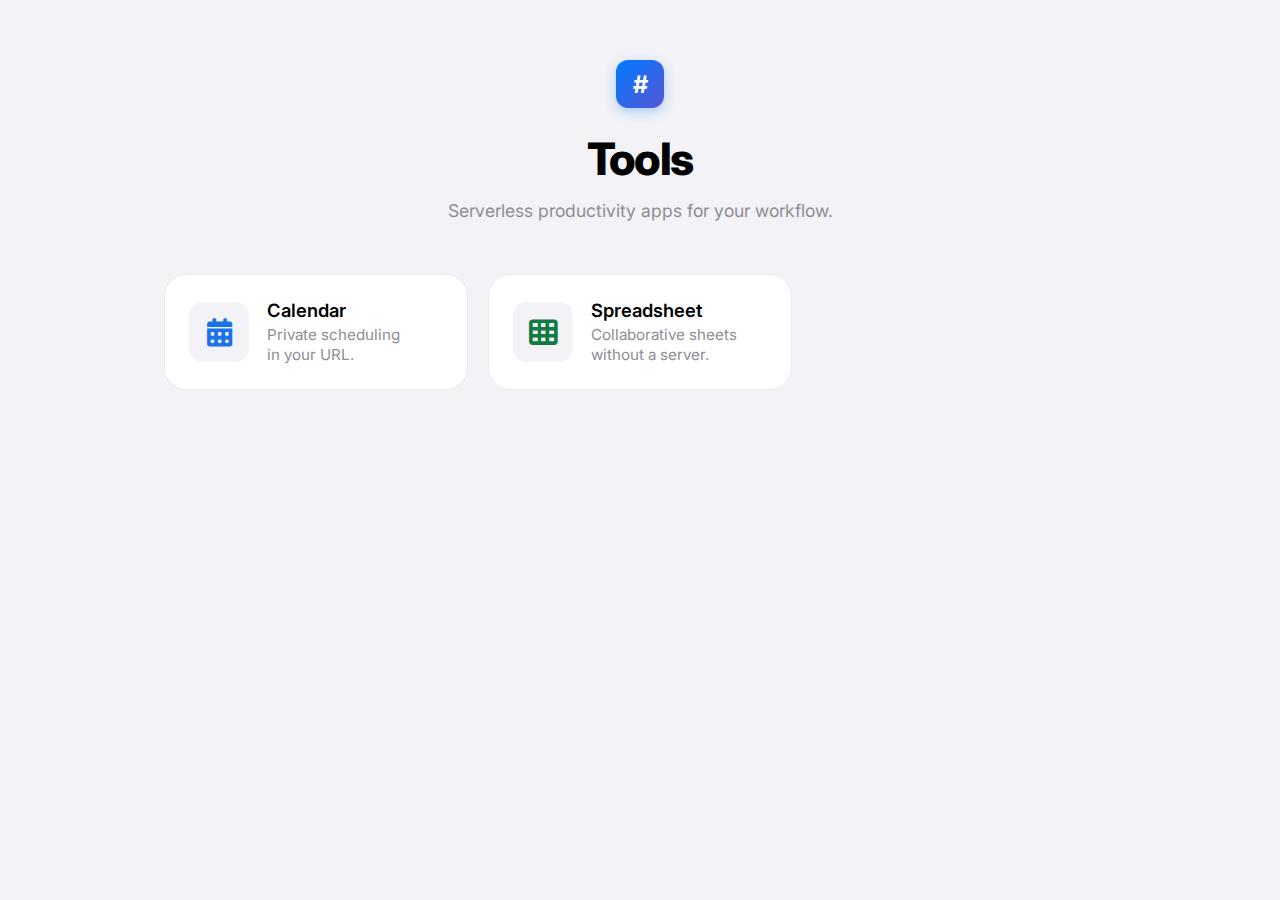
<file: apps.html>
<!DOCTYPE html>
<html lang="en">

<head>
  <meta charset="UTF-8">
  <meta name="viewport"
    content="width=device-width, initial-scale=1.0, maximum-scale=1.0, user-scalable=no, viewport-fit=cover">
  <title>Apps - Open Edit</title>
  <meta name="description" content="Open Edit - Privacy-first, serverless tools.">
  <meta name="theme-color" content="#ffffff" media="(prefers-color-scheme: light)">
  <meta name="theme-color" content="#000000" media="(prefers-color-scheme: dark)">

  <link rel="preconnect" href="https://fonts.googleapis.com">
  <link rel="preconnect" href="https://fonts.gstatic.com" crossorigin>
  <link
    href="https://fonts.googleapis.com/css2?family=SF+Pro+Display:wght@400;500;600;700&family=Inter:wght@400;500;600&display=swap"
    rel="stylesheet">
  <link rel="stylesheet" href="https://cdnjs.cloudflare.com/ajax/libs/font-awesome/6.5.2/css/all.min.css">

  <style>
    :root {
      --bg-color: #f2f2f7;
      --panel-bg: rgba(255, 255, 255, 0.82);
      --text-primary: #000000;
      --text-secondary: #8e8e93;
      --accent-primary: #007aff;
      --card-bg: #ffffff;
      --border-color: rgba(0, 0, 0, 0.08);
      --safe-area-bottom: env(safe-area-inset-bottom);
    }

    [data-theme="dark"] {
      --bg-color: #000000;
      --panel-bg: rgba(28, 28, 30, 0.85);
      --text-primary: #ffffff;
      --text-secondary: #8e8e93;
      --accent-primary: #0a84ff;
      --card-bg: #1c1c1e;
      --border-color: rgba(255, 255, 255, 0.12);
    }

    * {
      box-sizing: border-box;
      -webkit-tap-highlight-color: transparent;
    }

    body {
      margin: 0;
      font-family: -apple-system, BlinkMacSystemFont, "SF Pro Display", "Inter", sans-serif;
      background: var(--bg-color);
      color: var(--text-primary);
      min-height: 100vh;
      display: flex;
      flex-direction: column;
      align-items: center;
      -webkit-font-smoothing: antialiased;
    }

    /* Layout */
    main {
      width: 100%;
      max-width: 1000px;
      padding: 60px 24px 80px;
      flex: 1;
    }

    .header {
      margin-bottom: 50px;
      text-align: center;
    }

    .brand {
      display: inline-flex;
      align-items: center;
      gap: 12px;
      text-decoration: none;
      color: var(--text-primary);
      margin-bottom: 24px;
    }

    .brand-mark {
      width: 48px;
      height: 48px;
      border-radius: 12px;
      background: linear-gradient(135deg, #007aff, #5856d6);
      color: white;
      display: grid;
      place-items: center;
      font-weight: 700;
      font-size: 1.5rem;
      box-shadow: 0 4px 12px rgba(0, 122, 255, 0.3);
    }

    .page-title {
      font-size: 2.8rem;
      font-weight: 800;
      margin: 0;
      letter-spacing: -1.5px;
    }

    .page-subtitle {
      font-size: 1.1rem;
      color: var(--text-secondary);
      margin-top: 12px;
      max-width: 500px;
      margin-left: auto;
      margin-right: auto;
      line-height: 1.5;
    }

    /* Apps Grid */
    .apps-grid {
      display: grid;
      grid-template-columns: repeat(auto-fill, minmax(280px, 1fr));
      gap: 20px;
    }

    /* iOS Style Minimalist Card */
    .app-card {
      background: var(--card-bg);
      border-radius: 22px;
      padding: 24px;
      display: flex;
      align-items: center;
      gap: 18px;
      text-decoration: none;
      color: var(--text-primary);
      transition: all 0.4s cubic-bezier(0.2, 0.8, 0.2, 1);
      border: 1px solid var(--border-color);
      position: relative;
    }

    .app-card:hover {
      transform: translateY(-4px);
      box-shadow: 0 10px 30px rgba(0, 0, 0, 0.08);
      border-color: var(--accent-primary);
    }

    [data-theme="dark"] .app-card:hover {
      box-shadow: 0 10px 30px rgba(0, 0, 0, 0.4);
    }

    .app-card:active {
      transform: scale(0.96) translateY(0);
    }

    .app-icon {
      width: 60px;
      height: 60px;
      border-radius: 14px;
      display: grid;
      place-items: center;
      font-size: 1.8rem;
      background: var(--bg-color);
      color: var(--accent-primary);
      flex-shrink: 0;
      transition: all 0.3s ease;
    }

    .app-card:hover .app-icon {
      background: var(--accent-primary);
      color: white;
    }

    .app-info {
      flex: 1;
      overflow: hidden;
    }

    .app-name {
      font-weight: 600;
      font-size: 1.15rem;
      margin: 0 0 4px;
      white-space: nowrap;
      overflow: hidden;
      text-overflow: ellipsis;
    }

    .app-tagline {
      font-size: 0.95rem;
      color: var(--text-secondary);
      margin: 0;
      line-height: 1.3;
    }

    .action-icon {
      opacity: 0;
      color: var(--accent-primary);
      transition: 0.3s ease;
      transform: translateX(-10px);
    }

    .app-card:hover .action-icon {
      opacity: 1;
      transform: translateX(0);
    }

    #loading {
      text-align: center;
      padding: 40px;
      color: var(--text-secondary);
      grid-column: 1 / -1;
    }

    /* Mobile Adjustments */
    @media (max-width: 640px) {
      main {
        padding: 40px 20px;
      }

      .page-title {
        font-size: 2.22rem;
      }

      .apps-grid {
        grid-template-columns: 1fr;
      }
    }
  </style>
</head>

<body>

  <main>
    <header class="header">
      <a href="#" class="brand">
        <div class="brand-mark">#</div>
      </a>
      <h1 class="page-title">Tools</h1>
      <p class="page-subtitle">Serverless productivity apps for your workflow.</p>
    </header>

    <div id="apps-grid" class="apps-grid">
      <div id="loading">Loading tools...</div>
    </div>
  </main>

  <script>
    async function fetchApps() {
      try {
        const response = await fetch('./apps.json');
        const apps = await response.json();
        renderApps(apps);
      } catch (err) {
        console.error('Error fetching apps:', err);
        document.getElementById('apps-grid').innerHTML = '<p>Failed to load apps.</p>';
      }
    }

    function renderApps(apps) {
      const grid = document.getElementById('apps-grid');
      grid.innerHTML = '';

      apps.forEach(app => {
        grid.appendChild(createAppCard(app));
      });
    }

    function createAppCard(app) {
      const card = document.createElement('a');
      card.href = app.url;
      card.className = 'app-card';
      card.target = '_blank';

      card.innerHTML = `
        <div class="app-icon" style="color: ${app.color}">
          <i class="${app.icon}"></i>
        </div>
        <div class="app-info">
          <h3 class="app-name">${app.name}</h3>
          <p class="app-tagline">${app.tagline}</p>
        </div>
        <div class="action-icon">
          <i class="fa-solid fa-chevron-right"></i>
        </div>
      `;
      return card;
    }

    // Theme detection
    if (window.matchMedia && window.matchMedia('(prefers-color-scheme: dark)').matches) {
      document.body.setAttribute('data-theme', 'dark');
    }
    window.matchMedia('(prefers-color-scheme: dark)').addListener(e => {
      if (e.matches) document.body.setAttribute('data-theme', 'dark');
      else document.body.removeAttribute('data-theme');
    });

    fetchApps();
  </script>
</body>

</html>
</file>
